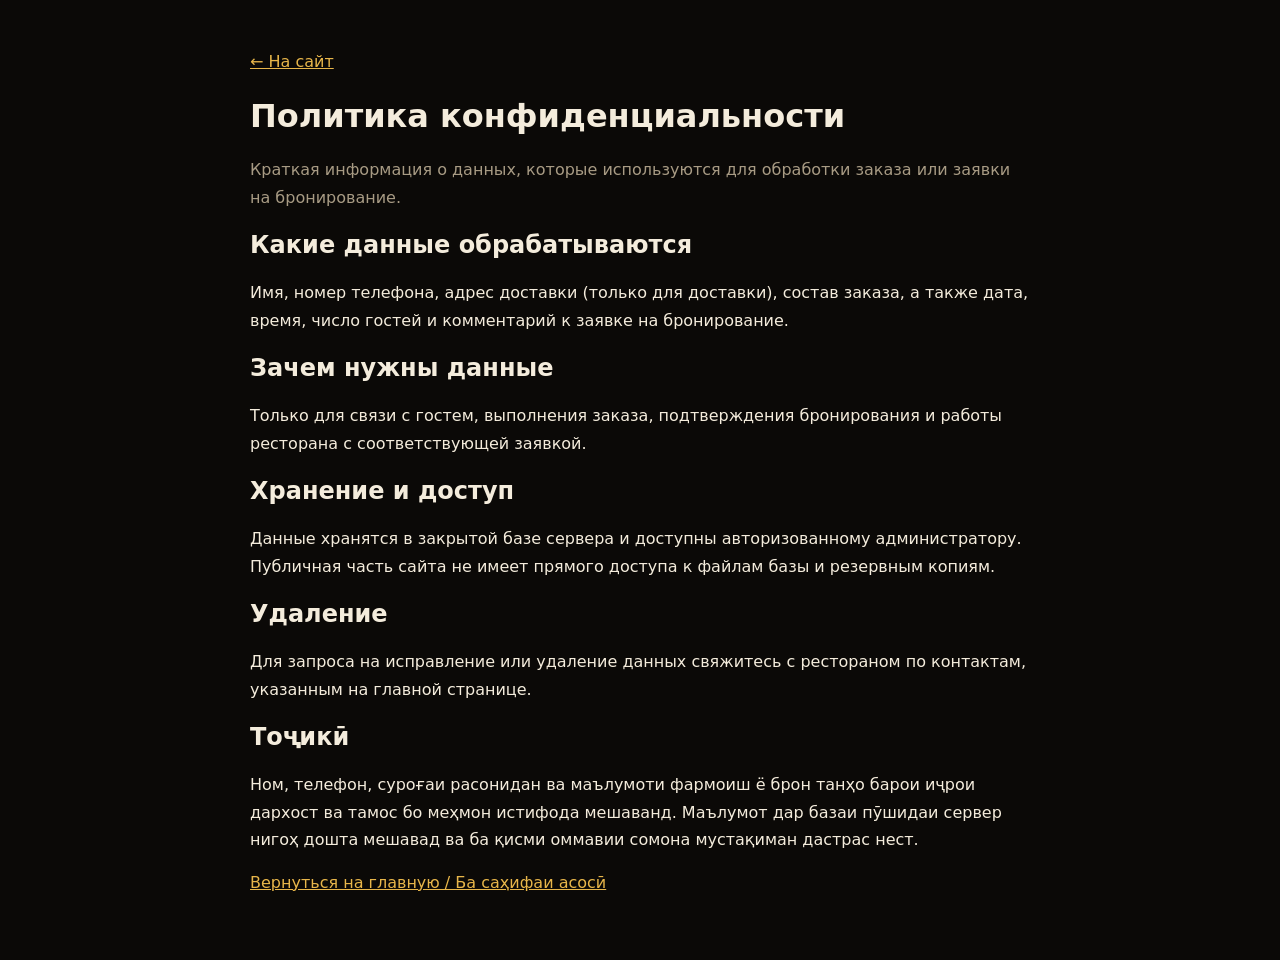
<file: public/privacy.html>
<!doctype html><html lang="ru"><head><meta charset="utf-8"><meta name="viewport" content="width=device-width,initial-scale=1"><meta name="robots" content="noindex"><title>Политика конфиденциальности — Босфор</title><style>body{font:16px/1.7 system-ui,sans-serif;background:#0b0907;color:#f4ecdc;margin:0}.w{max-width:780px;margin:auto;padding:48px 22px}a{color:#e8b64a}h1,h2{line-height:1.2}.muted{color:#a89b84}</style></head><body><main class="w"><a href="/">← На сайт</a><h1>Политика конфиденциальности</h1><p class="muted">Краткая информация о данных, которые используются для обработки заказа или заявки на бронирование.</p><h2>Какие данные обрабатываются</h2><p>Имя, номер телефона, адрес доставки (только для доставки), состав заказа, а также дата, время, число гостей и комментарий к заявке на бронирование.</p><h2>Зачем нужны данные</h2><p>Только для связи с гостем, выполнения заказа, подтверждения бронирования и работы ресторана с соответствующей заявкой.</p><h2>Хранение и доступ</h2><p>Данные хранятся в закрытой базе сервера и доступны авторизованному администратору. Публичная часть сайта не имеет прямого доступа к файлам базы и резервным копиям.</p><h2>Удаление</h2><p>Для запроса на исправление или удаление данных свяжитесь с рестораном по контактам, указанным на главной странице.</p><h2>Тоҷикӣ</h2><p>Ном, телефон, суроғаи расонидан ва маълумоти фармоиш ё брон танҳо барои иҷрои дархост ва тамос бо меҳмон истифода мешаванд. Маълумот дар базаи пӯшидаи сервер нигоҳ дошта мешавад ва ба қисми оммавии сомона мустақиман дастрас нест.</p><p><a href="/">Вернуться на главную / Ба саҳифаи асосӣ</a></p></main></body></html>
</file>
